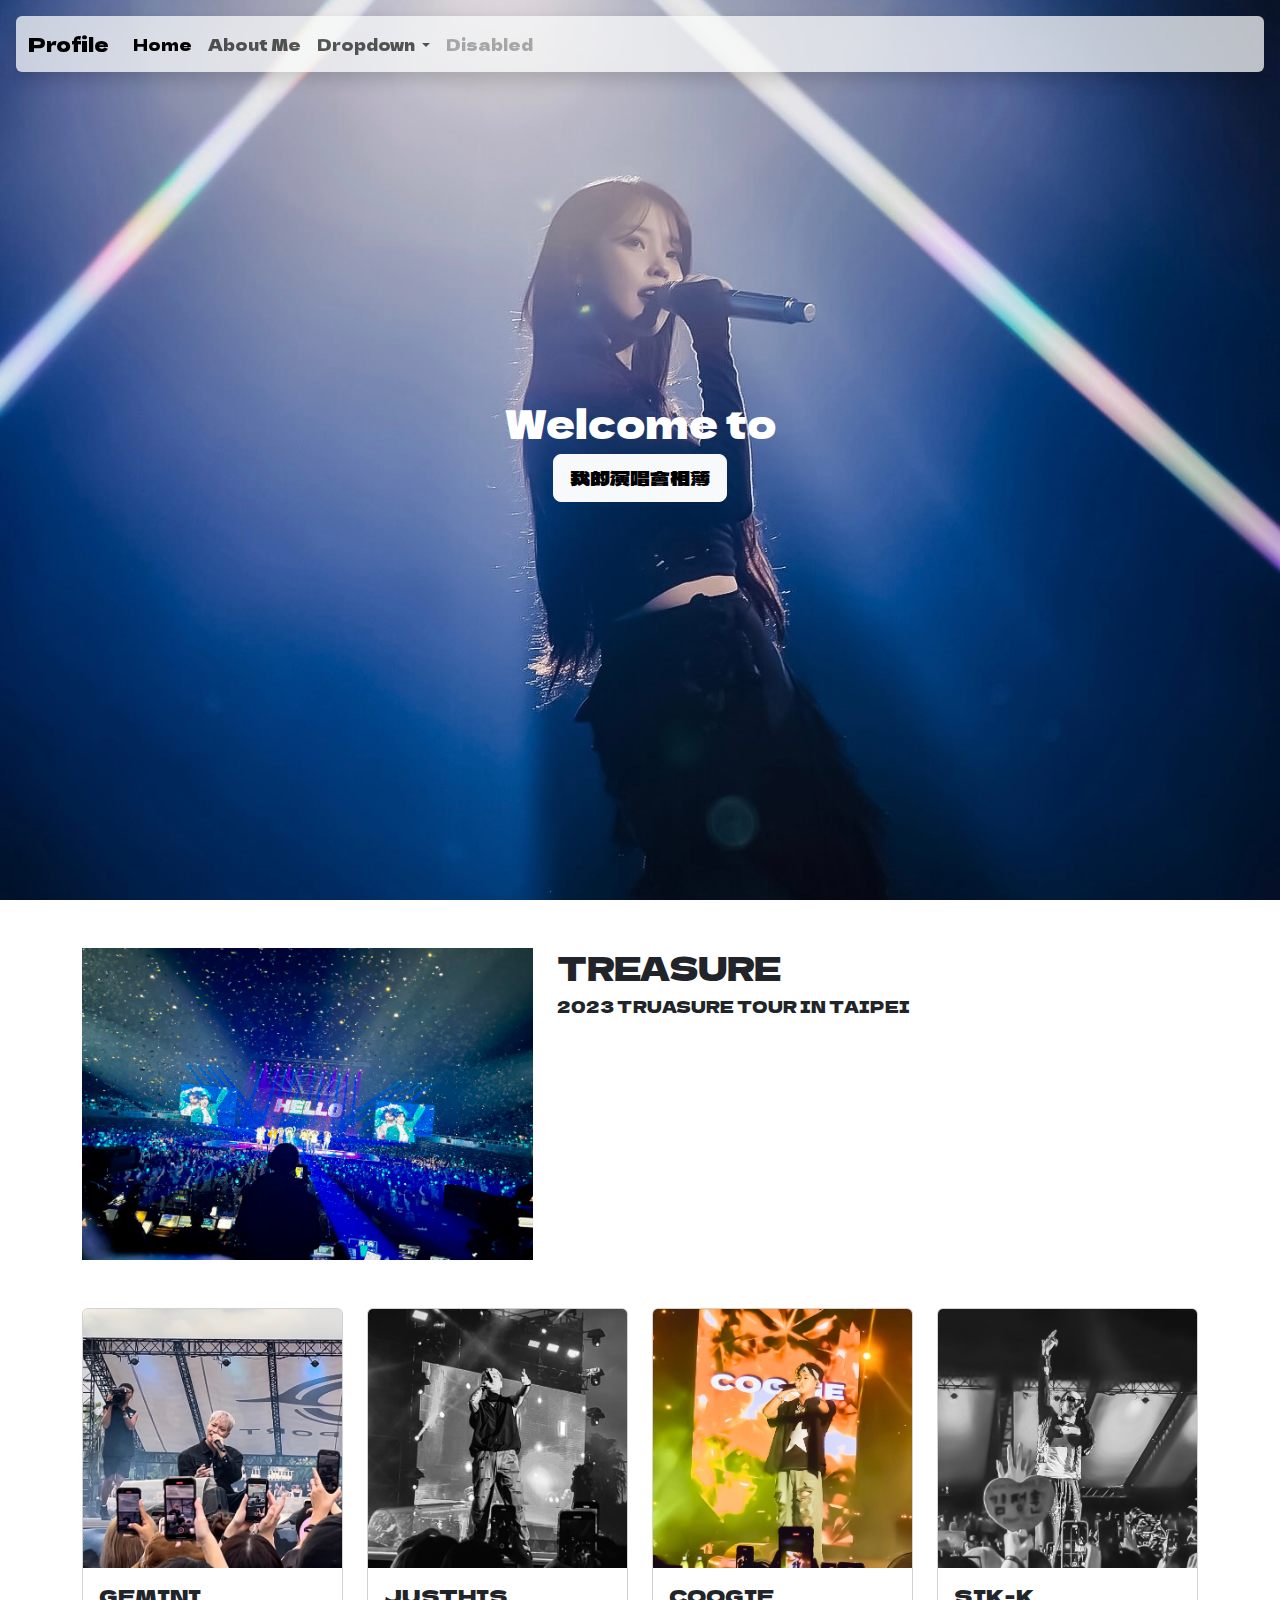
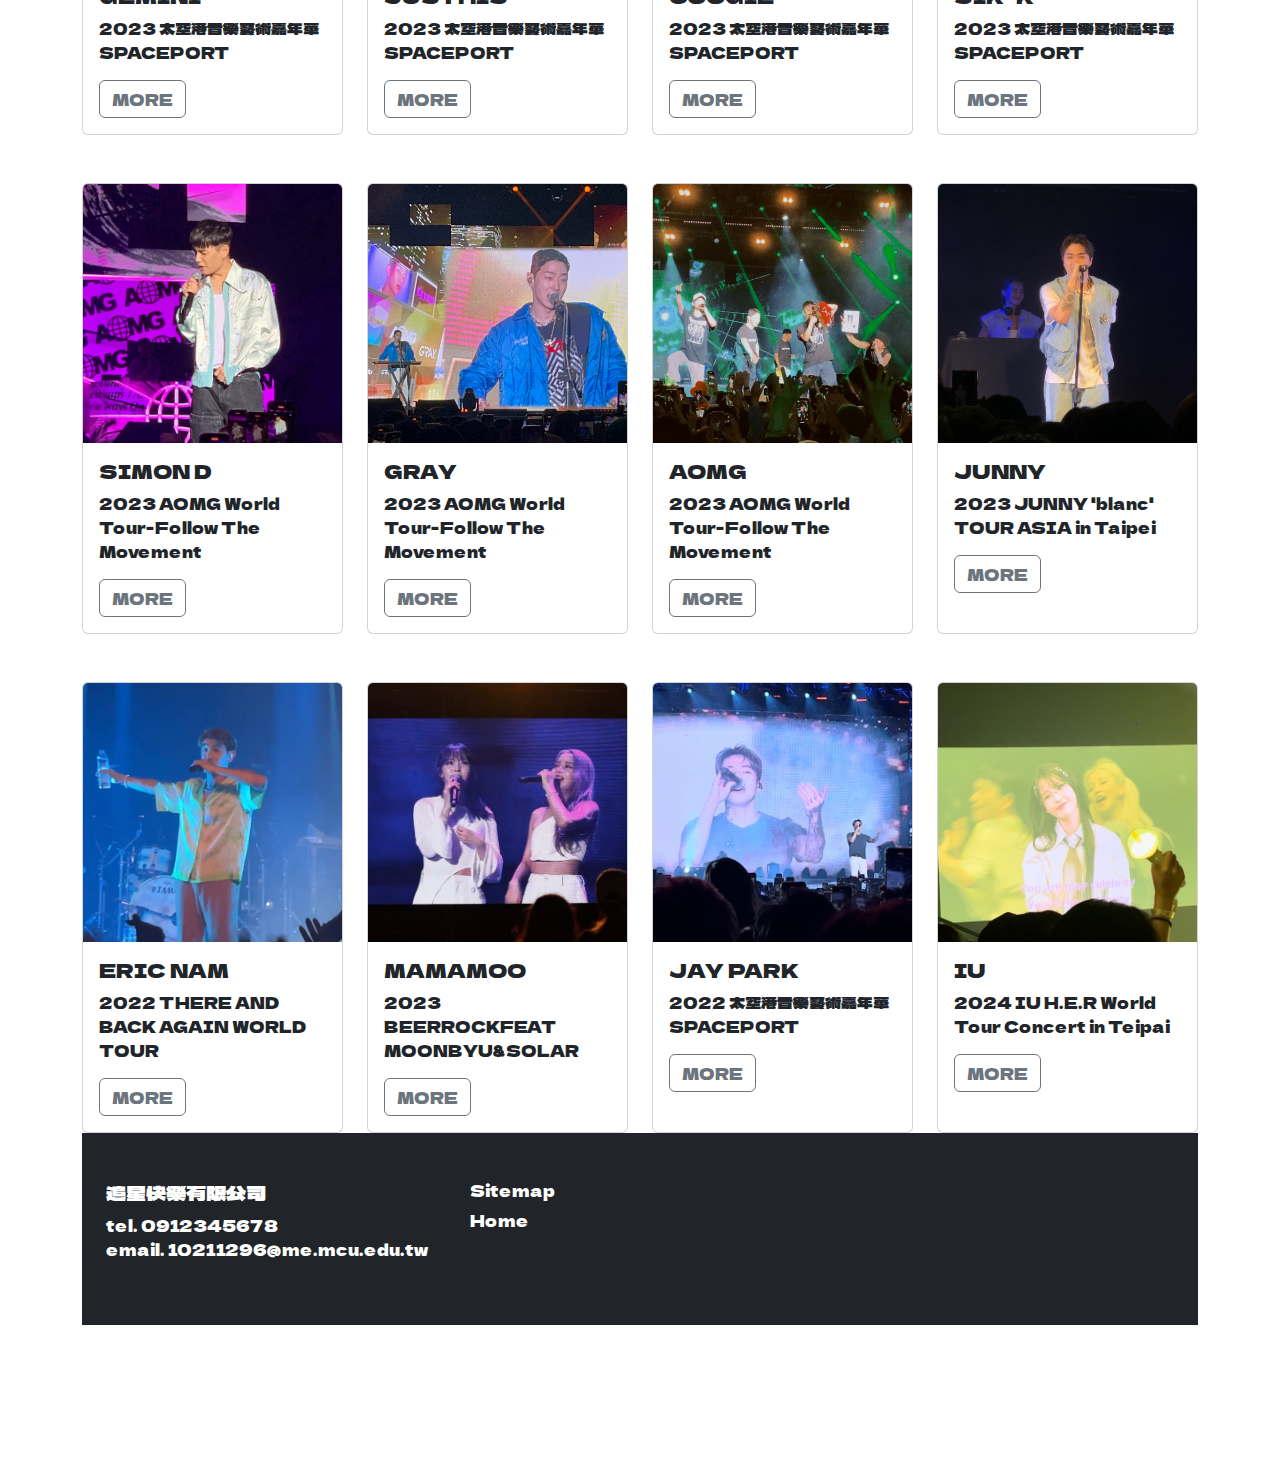
<file: 10211296/index.html>
<!doctype html>
<html lang="zh-Hant">

<head>
    <meta charset="utf-8">
    <meta name="viewport" content="width=device-width, initial-scale=1">
    <title>Bootstrap demo</title>
    <link href="https://cdn.jsdelivr.net/npm/bootstrap@5.3.3/dist/css/bootstrap.min.css" rel="stylesheet"
        integrity="sha384-QWTKZyjpPEjISv5WaRU9OFeRpok6YctnYmDr5pNlyT2bRjXh0JMhjY6hW+ALEwIH" crossorigin="anonymous">
    <link rel="stylesheet" href="style.css">
    <link rel="preconnect" href="https://fonts.googleapis.com">
    <link rel="preconnect" href="https://fonts.gstatic.com" crossorigin>
    <link href="https://fonts.googleapis.com/css2?family=Dela+Gothic+One&display=swap" rel="stylesheet">
      <link rel="stylesheet" href="style.css">
</head>

<body>
    <nav class="navbar navbar-expand-lg bg-body-tertiary fixed-top bg-opacity-75 m-3 rounded shadow">
        <div class="container-fluid">
            <a class="navbar-brand" href="#">Profile </a>
            <button class="navbar-toggler" type="button" data-bs-toggle="collapse"
                data-bs-target="#navbarSupportedContent" aria-controls="navbarSupportedContent" aria-expanded="false"
                aria-label="Toggle navigation">
                <span class="navbar-toggler-icon"></span>
            </button>
            <div class="collapse navbar-collapse" id="navbarSupportedContent">
                <ul class="navbar-nav me-auto mb-2 mb-lg-0">
                    <li class="nav-item">
                        <a class="nav-link active" aria-current="page" href="index.html">Home</a>
                    </li>
                    <li class="nav-item">
                        <a class="nav-link" href="about.html">About Me</a>
                    </li>
                    <li class="nav-item dropdown">
                        <a class="nav-link dropdown-toggle" href="#" role="button" data-bs-toggle="dropdown"
                            aria-expanded="false">
                            Dropdown
                        </a>
                        <ul class="dropdown-menu">
                            <li><a class="dropdown-item" href="#">Action</a></li>
                            <li><a class="dropdown-item" href="#">Another action</a></li>
                            <li>
                                <hr class="dropdown-divider">
                            </li>
                            <li><a class="dropdown-item" href="#">Something else here</a></li>
                        </ul>
                    </li>
                    <li class="nav-item">
                        <a class="nav-link disabled" aria-disabled="true">Disabled</a>
                    </li>
                </ul>
            </div>
        </div>
    </nav>
    <style>
        body {
          font-family: "Dela Gothic One", sans-serif;
  font-weight: 400;
  font-style: normal;
}
        
      </style>
    <div class="heroimg w-100 vh-100 d-flex justify-content-center align-items-center">
        <div class="slogan">
            <h1 class="text-monkey"> Welcome to </h1>
            <div class="text-center ">
                <a href="#" class="btn btn-lg btn-light ">我的演唱會相簿</a>
            </div>
        </div>
    </div>
    <div class="container my-5">
        <div class="row">
            <div class="col-5">
                <img src="ph2.jpeg" class="img-fluid" alt="">
            </div>
            <div class="col">
                <h2>TREASURE</h2>
                <p>2023 TRUASURE TOUR IN TAIPEI</p>
            </div>
        </div>
    </div>
    <!-- 卡片開始 -->
    <div class="container my-5">
        <div class="row">
            <div class="col">
                <div class="card h-100">
                    <img src="ph5.jpeg" class="card-img-top" alt="...">
                    <div class="card-body">
                        <h5 class="card-title">GEMINI</h5>
                        <p class="card-text">2023 太空港音樂藝術嘉年華 SPACEPORT</p>
                        <button type="button" class="btn btn-outline-secondary">MORE</button>
                    </div>
                </div>
            </div>
            <div class="col">
                <div class="card h-100">
                    <img src="ph6.jpeg" class="card-img-top" alt="...">
                    <div class="card-body">
                        <h5 class="card-title">JUSTHIS</h5>
                        <p class="card-text">2023 太空港音樂藝術嘉年華 SPACEPORT</p>
                        <button type="button" class="btn btn-outline-secondary">MORE</button>
                    </div>
                </div>
            </div>
            <div class="col">
                <div class="card h-100">
                    <img src="ph7.jpeg" class="card-img-top" alt="...">
                    <div class="card-body">
                        <h5 class="card-title">COOGIE</h5>
                        <p class="card-text">2023 太空港音樂藝術嘉年華 SPACEPORT</p>
                        <button type="button" class="btn btn-outline-secondary">MORE</button>
                    </div>
                </div>
            </div>
            <div class="col">
                <div class="card h-100">
                    <img src="ph8.jpeg" class="card-img-top" alt="...">
                    <div class="card-body">
                        <h5 class="card-title">SIK-K</h5>
                        <p class="card-text">2023 太空港音樂藝術嘉年華 SPACEPORT</p>
                        <button type="button" class="btn btn-outline-secondary">MORE</button>
                    </div>
                </div>
            </div>
     <div class="container my-5">
          <div class="row">
            <div class="col">
                <div class="card h-100">
                    <img src="ph9.jpg" class="card-img-top" alt="...">
                    <div class="card-body">
                        <h5 class="card-title">SIMON D</h5>
                        <p class="card-text">2023 AOMG World Tour-Follow The Movement</p>
                        <button type="button" class="btn btn-outline-secondary">MORE</button>
                    </div>
                </div>
            </div>
            <div class="col">
                <div class="card h-100">
                    <img src="ph10.jpg" class="card-img-top" alt="...">
                    <div class="card-body">
                        <h5 class="card-title">GRAY</h5>
                        <p class="card-text">2023 AOMG World Tour-Follow The Movement</p>
                        <button type="button" class="btn btn-outline-secondary">MORE</button>
                    </div>
                </div>
            </div>
            <div class="col">
                <div class="card h-100">
                    <img src="ph11.jpg" class="card-img-top" alt="...">
                    <div class="card-body">
                        <h5 class="card-title">AOMG</h5>
                        <p class="card-text">2023 AOMG World Tour-Follow The Movement</p>
                        <button type="button" class="btn btn-outline-secondary">MORE</button>
                    </div>
                </div>
            </div>
            <div class="col">
                <div class="card h-100">
                    <img src="ph12.jpg" class="card-img-top" alt="...">
                    <div class="card-body">
                        <h5 class="card-title">JUNNY</h5>
                        <p class="card-text">2023 JUNNY 'blanc' TOUR ASIA in Taipei</p>
                        <button type="button" class="btn btn-outline-secondary">MORE</button>
                    </div>
                </div>
            </div>
      <div class="container my-5">
          <div class="row">
            <div class="col">
                <div class="card h-100">
                    <img src="ph13.jpg" class="card-img-top" alt="...">
                    <div class="card-body">
                        <h5 class="card-title">ERIC NAM</h5>
                        <p class="card-text">2022 THERE AND BACK AGAIN WORLD TOUR</p>
                        <button type="button" class="btn btn-outline-secondary">MORE</button>
                    </div>
                </div>
            </div>
            <div class="col">
                <div class="card h-100">
                    <img src="ph14.jpg" class="card-img-top" alt="...">
                    <div class="card-body">
                        <h5 class="card-title">MAMAMOO</h5>
                        <p class="card-text">2023 BEERROCKFEAT MOONBYU&SOLAR</p>
                        <button type="button" class="btn btn-outline-secondary">MORE</button>
                    </div>
                </div>
            </div>
            <div class="col">
                <div class="card h-100">
                    <img src="ph15.jpg" class="card-img-top" alt="...">
                    <div class="card-body">
                        <h5 class="card-title">JAY PARK</h5>
                        <p class="card-text">2022 太空港音樂藝術嘉年華 SPACEPORT</p>
                        <button type="button" class="btn btn-outline-secondary">MORE</button>
                    </div>
                </div>
            </div>
            <div class="col">
                <div class="card h-100">
                    <img src="ph16.jpg" class="card-img-top" alt="...">
                    <div class="card-body">
                        <h5 class="card-title">IU</h5>
                        <p class="card-text">2024 IU H.E.R World Tour Concert in Teipai</p>
                            <button type="button" class="btn btn-outline-secondary">MORE</button>
                    </div>
                </div>
            </div>
           
        
             
 </div>
    <div class="container-fluid bg-dark text-white py-5">
        <div class="container">
            <div class="row">
                <div class="col-4">
                    <h5>追星快樂有限公司</h5>
                    <p>tel. 0912345678<br>
                        email. 10211296@me.mcu.edu.tw</p>
                </div>
                <div class="col">
                    <h6>Sitemap</h6>
                    <p>Home</p>
                    <p></p>
                </div>
            </div>
        </div>
    </div>
    <script src="https://cdn.jsdelivr.net/npm/bootstrap@5.3.3/dist/js/bootstrap.bundle.min.js"
        integrity="sha384-YvpcrYf0tY3lHB60NNkmXc5s9fDVZLESaAA55NDzOxhy9GkcIdslK1eN7N6jIeHz"
        crossorigin="anonymous"></script>
        
</body>

</html>
</file>
<file: 10211296/style.css>
.heroimg {
    background-image: url(ph1.JPG);
    background-size: cover;
}

.text-monkey {
    color: rgb(255, 255, 255);
}

.btn-monkey {
    background-color: rgb(2, 9, 90);
    color: #fff;
}

.btn-monkey:hover {
    background-color: rgb(83, 144, 198);
    color: #fff;
}
.card {
    transition: all .4s; /* 讓動畫產生漸變（不會突然跳出來）*/
}

.card:hover {
    transform: translate(-5px, -5px) rotate(-1deg); /* 往左移5px、上移5px、逆時針選轉1度 */
    box-shadow: 5px 5px 5px #e2e2e2; /* 陰影，右移5px、下移5px、模糊程度5px、陰影顏色 */
}
.mochiy-pop-p-one-regular {
    font-family: "Mochiy Pop P One", sans-serif;
    font-weight: 400;
    font-style: normal;
  }
</file>
